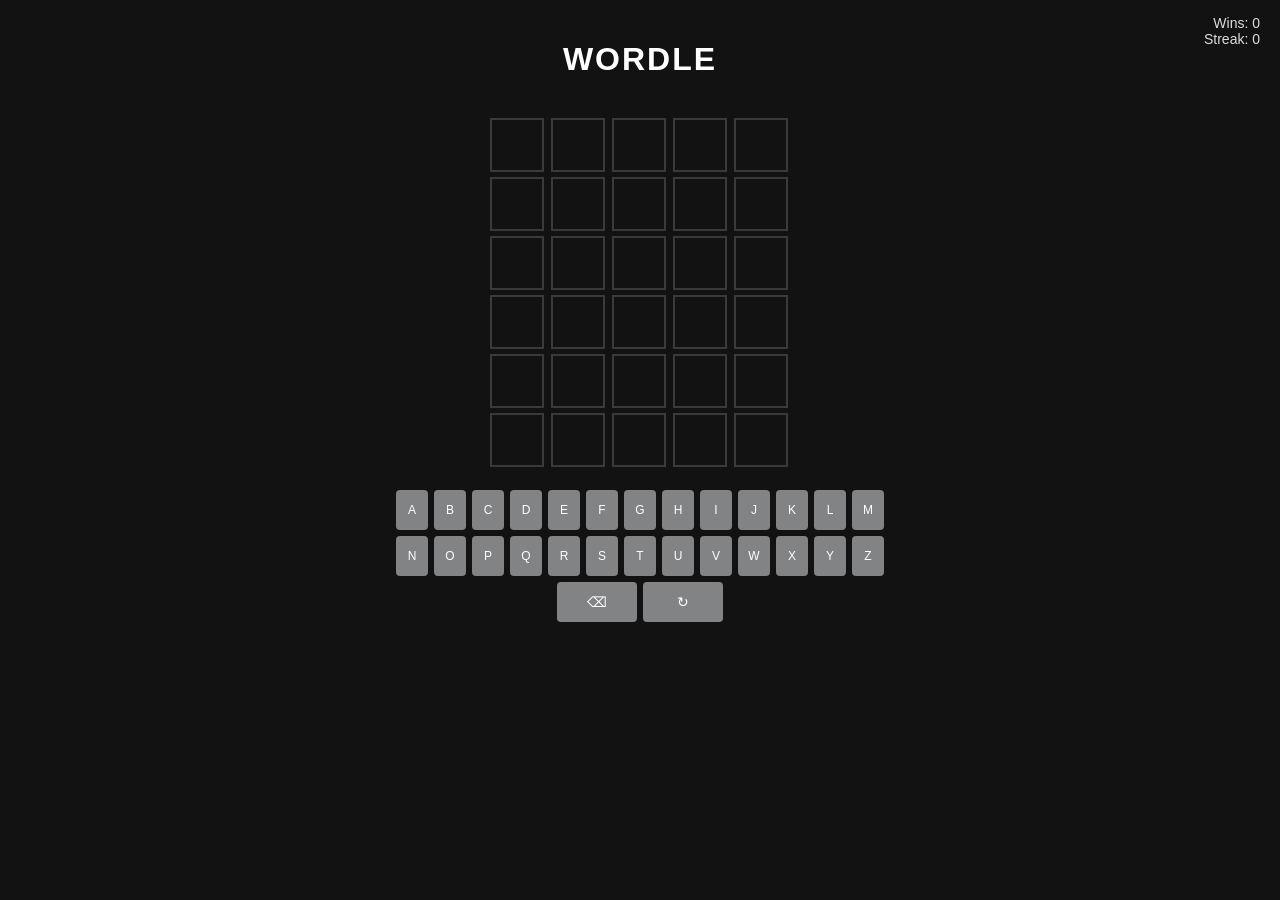
<file: ai.html>
<!DOCTYPE html>
<html lang="en">
<head>
<meta charset="UTF-8" />
<meta name="viewport" content="width=device-width, initial-scale=1.0"/>
<title>Wordle Copycat Pro</title>

<style>
    body {
        font-family: Arial, sans-serif;
        background: #121213;
        color: white;
        text-align: center;
        margin: 0;
        padding: 20px;
    }

    h1 { letter-spacing: 2px; }

    #stats {
        position: absolute;
        top: 15px;
        right: 20px;
        text-align: right;
        font-size: 14px;
        color: #ddd;
    }

    #board {
        display: grid;
        grid-template-rows: repeat(6, 1fr);
        gap: 5px;
        width: 300px;
        margin: 40px auto 20px;
    }

    .row {
        display: grid;
        grid-template-columns: repeat(5, 1fr);
        gap: 5px;
    }

    .tile {
        width: 50px;
        height: 50px;
        border: 2px solid #3a3a3c;
        display: flex;
        align-items: center;
        justify-content: center;
        font-size: 24px;
        font-weight: bold;
        text-transform: uppercase;
        background: #121213;
    }

    .correct { background: #538d4e; border-color: #538d4e; }
    .present { background: #b59f3b; border-color: #b59f3b; }
    .absent { background: #3a3a3c; border-color: #3a3a3c; }

    #popup {
        position: fixed;
        top: 20px;
        left: 50%;
        transform: translateX(-50%);
        background: white;
        color: black;
        padding: 10px;
        border-radius: 5px;
        display: none;
        font-weight: bold;
    }

    /* KEYBOARD */
    #keyboard {
        margin-top: 20px;
        display: flex;
        flex-wrap: wrap;
        justify-content: center;
        max-width: 500px;
        margin: auto;
    }

    .key {
        width: 32px;
        height: 40px;
        margin: 3px;
        display: flex;
        align-items: center;
        justify-content: center;
        background: #818384;
        color: white;
        border-radius: 4px;
        cursor: pointer;
        font-size: 12px;
        text-transform: uppercase;
        user-select: none;
    }

    .key.wide { width: 80px; font-size: 14px; }

    .key.correct { background: #538d4e !important; }
    .key.present { background: #b59f3b !important; }
    .key.absent { background: #3a3a3c !important; }
</style>
</head>

<body>

<h1>WORDLE</h1>

<div id="stats">
    Wins: <span id="wins">0</span><br>
    Streak: <span id="streak">0</span>
</div>

<div id="popup"></div>
<div id="board"></div>
<div id="keyboard"></div>

<script>
const WORDS = ["apple","brain","crane","slate","brick","flame","grape","stone","plant","light","sound","water"];
let answer = WORDS[Math.floor(Math.random() * WORDS.length)];

let wins = 0;
let streak = 0;

const board = document.getElementById("board");
const keyboard = document.getElementById("keyboard");
const popup = document.getElementById("popup");

const winsEl = document.getElementById("wins");
const streakEl = document.getElementById("streak");

let currentRow = 0;
let currentTile = 0;
let gameOver = false;

/* BOARD */
for (let i = 0; i < 6; i++) {
    const row = document.createElement("div");
    row.classList.add("row");

    for (let j = 0; j < 5; j++) {
        const tile = document.createElement("div");
        tile.classList.add("tile");
        row.appendChild(tile);
    }

    board.appendChild(row);
}

/* KEYBOARD */
const letters = "abcdefghijklmnopqrstuvwxyz".split("");

let keyMap = {}; // store references to keys

letters.forEach(k => {
    const key = document.createElement("div");
    key.classList.add("key");
    key.textContent = k;
    key.onclick = () => handleKey(k);

    keyMap[k] = key;

    keyboard.appendChild(key);
});

/* BACKSPACE */
const back = document.createElement("div");
back.classList.add("key", "wide");
back.textContent = "⌫";
back.onclick = removeLetter;
keyboard.appendChild(back);

/* RESTART */
const restart = document.createElement("div");
restart.classList.add("key", "wide");
restart.textContent = "↻";
restart.onclick = () => location.reload();
keyboard.appendChild(restart);

/* INPUT */
document.addEventListener("keydown", (e) => {
    if (e.key === "Enter") checkWord();
    else if (e.key === "Backspace") removeLetter();
    else handleKey(e.key);
});

function handleKey(key) {
    if (gameOver) return;
    if (!/^[a-zA-Z]$/.test(key)) return;

    const row = board.children[currentRow];
    if (currentTile < 5) {
        row.children[currentTile].textContent = key.toLowerCase();
        currentTile++;
    }
}

function removeLetter() {
    if (currentTile > 0) {
        currentTile--;
        board.children[currentRow].children[currentTile].textContent = "";
    }
}

function showPopup(msg) {
    popup.textContent = msg;
    popup.style.display = "block";
    setTimeout(() => popup.style.display = "none", 2000);
}

/* WORD CHECK */
async function isRealWord(word) {
    try {
        const res = await fetch(`https://api.dictionaryapi.dev/api/v2/entries/en/${word}`);
        return res.ok;
    } catch {
        return false;
    }
}

/* 🔥 FIXED KEYBOARD COLOR LOGIC */
function updateKey(letter, status) {
    const key = keyMap[letter];

    if (!key) return;

    // priority: correct > present > absent
    if (status === "correct") {
        key.classList.remove("present", "absent");
        key.classList.add("correct");
    }
    else if (status === "present") {
        if (!key.classList.contains("correct")) {
            key.classList.add("present");
        }
    }
    else if (status === "absent") {
        if (!key.classList.contains("correct") && !key.classList.contains("present")) {
            key.classList.add("absent");
        }
    }
}

async function checkWord() {
    if (currentTile < 5) {
        showPopup("Not enough letters!");
        return;
    }

    const row = board.children[currentRow];

    let guess = "";
    for (let i = 0; i < 5; i++) {
        guess += row.children[i].textContent;
    }

    guess = guess.toLowerCase();

    const valid = await isRealWord(guess);

    if (!valid) {
        showPopup("Not a real word. Try again!");
        row.classList.add("shake");
        setTimeout(() => row.classList.remove("shake"), 400);
        return;
    }

    let answerArr = answer.split("");
    let guessArr = guess.split("");
    let result = Array(5).fill("absent");

    for (let i = 0; i < 5; i++) {
        if (guessArr[i] === answerArr[i]) {
            result[i] = "correct";
            answerArr[i] = null;
            guessArr[i] = null;
        }
    }

    for (let i = 0; i < 5; i++) {
        if (guessArr[i] && answerArr.includes(guessArr[i])) {
            result[i] = "present";
            answerArr[answerArr.indexOf(guessArr[i])] = null;
        }
    }

    for (let i = 0; i < 5; i++) {
        const tile = row.children[i];
        tile.classList.add(result[i]);

        updateKey(tile.textContent, result[i]);
    }

    if (guess === answer) {
        wins++;
        streak++;
        winsEl.textContent = wins;
        streakEl.textContent = streak;
        showPopup("You Win!");
        gameOver = true;
        return;
    }

    currentRow++;
    currentTile = 0;

    if (currentRow === 6) {
        streak = 0;
        streakEl.textContent = streak;
        showPopup("Game Over! Word was: " + answer);
        gameOver = true;
    }
}
</script>

</body>
</html>
</file>
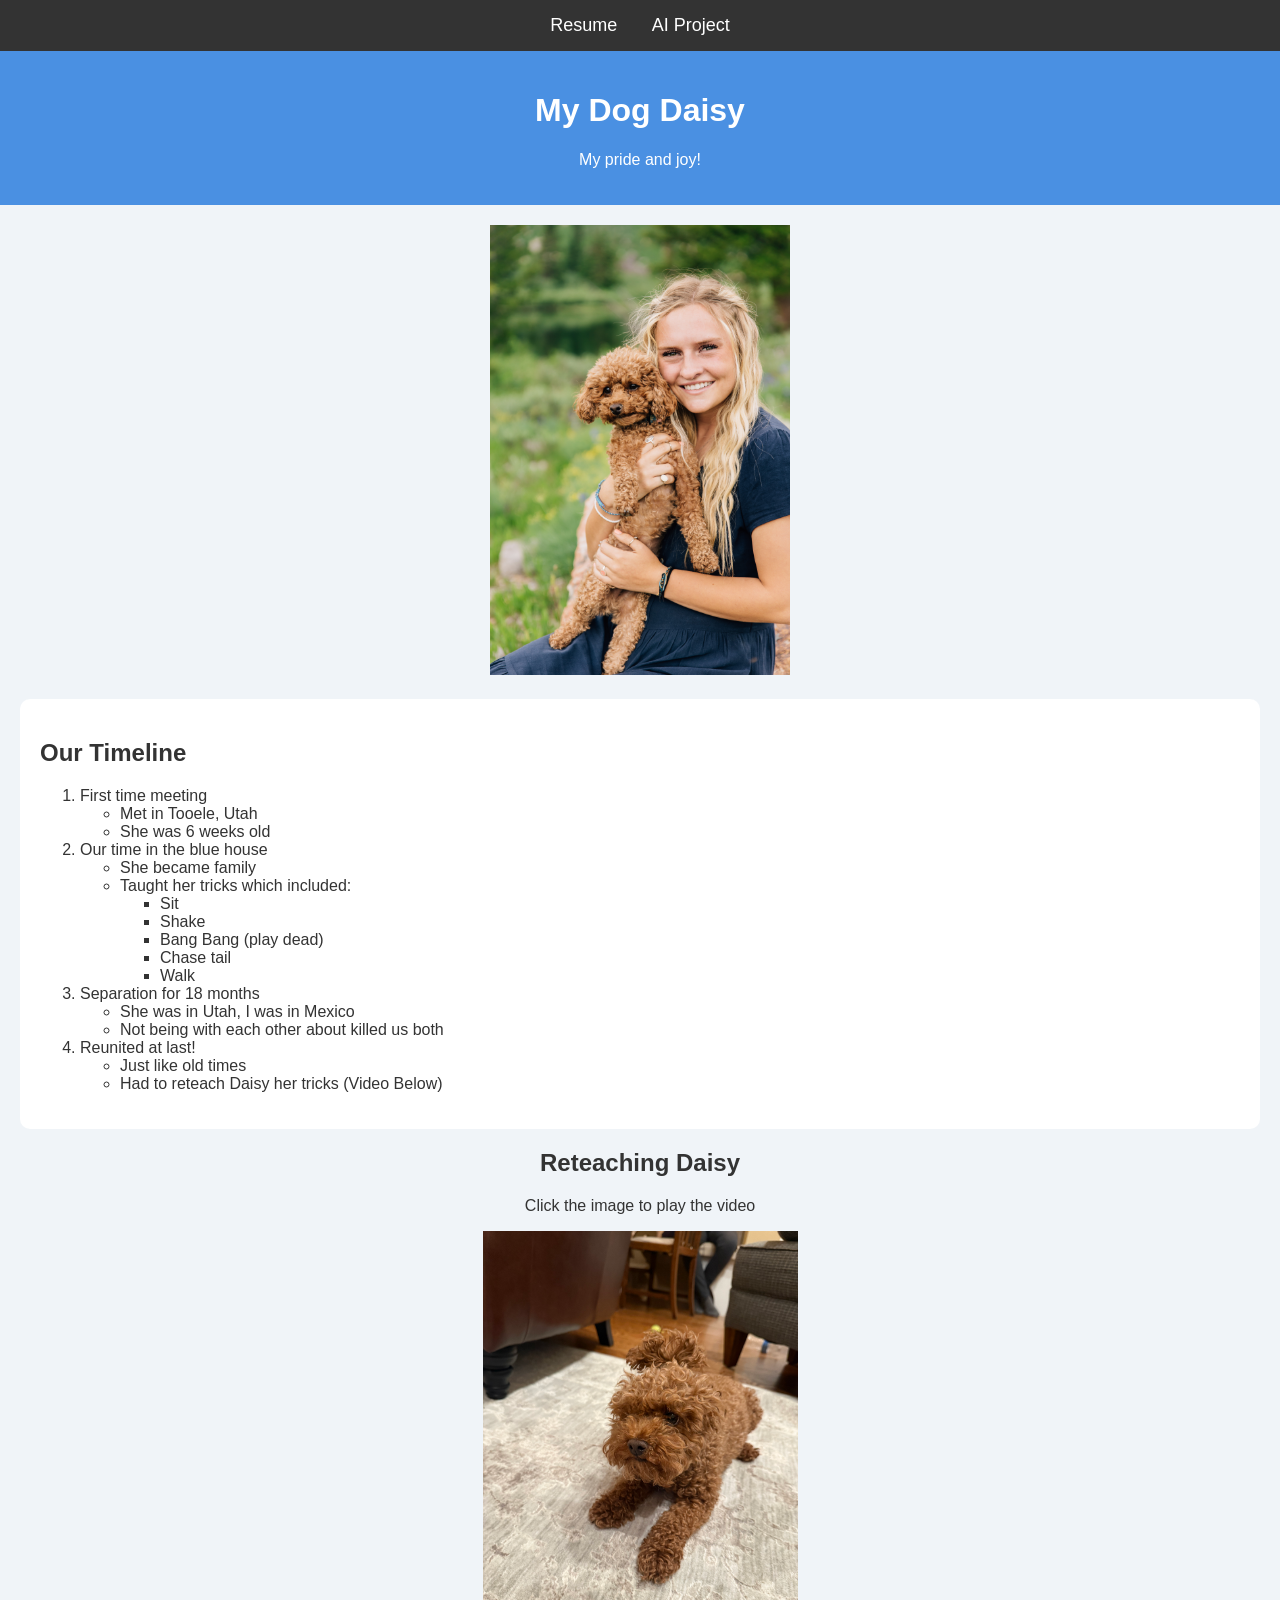
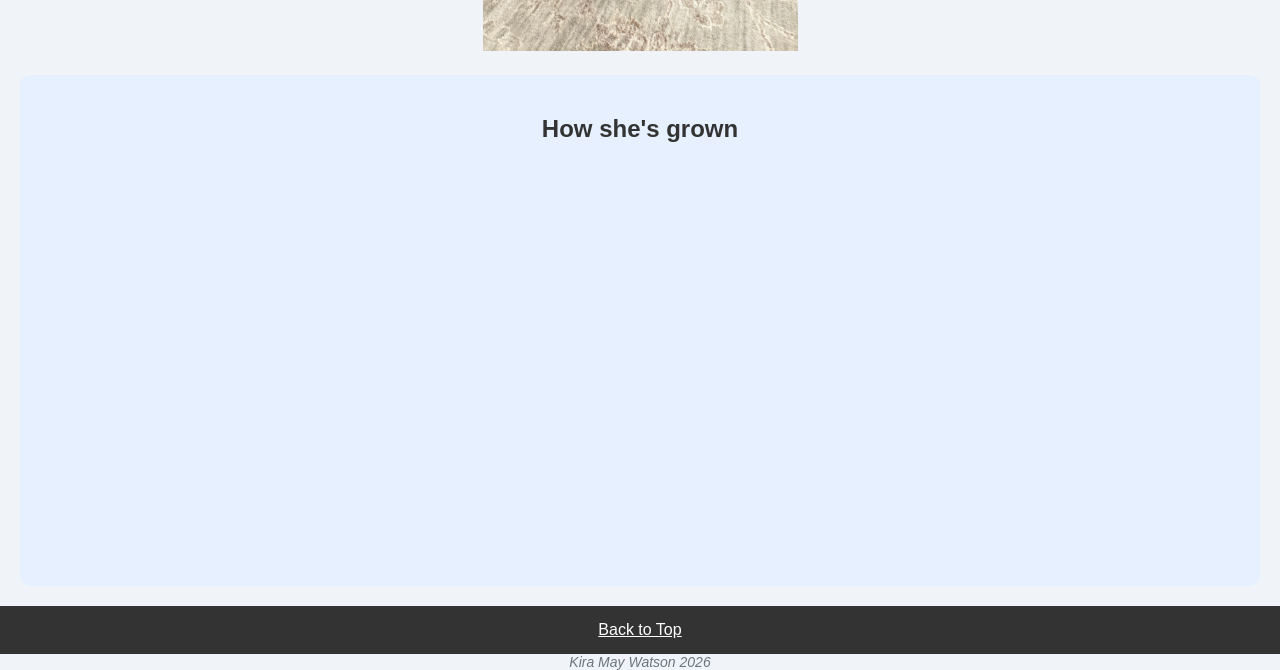
<file: fromscratch.html>
<!DOCTYPE html>
<html lang="en">
<head>
    <meta charset="UTF-8">
    <meta name="viewport" content="width=device-width, initial-scale=1.0">
    <title>Daisy</title>
    <link href="css/mystyles.css" rel="stylesheet">
</head>

<body id="top">

    <!-- Navigation-->
    <nav class="navbar">
        <a href="index.html">Resume</a>
        <a href="ai.html">AI Project</a>
    </nav>

    <!-- Header Section -->
    <div class="header">
        <h1>My Dog Daisy</h1>
        <p>My pride and joy!</p>
    </div>

   <!-- Picture -->
    <div class="image-section">
        <img src="assets/img/daisyimage.JPG" alt="Daisy and Me" width="300">
    </div>

    <!-- Timeline Section -->
    <div class="timeline">
        <h2>Our Timeline</h2>
        <ol>
            <li>First time meeting</li>
            <ul>
                <li>Met in Tooele, Utah</li>
                <li>She was 6 weeks old</li>
            </ul>

            <li>Our time in the blue house</li>
                <ul>
                    <li>She became family</li>
                    <li>Taught her tricks which included:</li>
                    <ul>
                        <li>Sit</li>
                        <li>Shake</li>
                        <li>Bang Bang (play dead)</li>
                        <li>Chase tail</li>
                        <li>Walk</li>
                    </ul>
                </ul>

            <li>Separation for 18 months</li>
            <ul>
                <li>She was in Utah, I was in Mexico</li>
                <li>Not being with each other about killed us both</li>
            </ul>

            <li>Reunited at last!</li>
            <ul>
                <li>Just like old times</li>
                <li>Had to reteach Daisy her tricks (Video Below)</li>
            </ul>
        </ol>
    </div>

    <!-- Video -->
    <div class="video">
        <h2>Reteaching Daisy</h2>
        <p>Click the image to play the video</p>

        <div onclick="this.innerHTML = '<iframe width=315 height=560 src=https://www.youtube.com/embed/OKgdAUCIiII?autoplay=1 frameborder=0 allowfullscreen></iframe>'" style="cursor:pointer;">
            <img src="assets/img/DaisyImageCover.jpeg" width="315" alt="Reteaching Daisy">
        </div>
    </div>

    <!-- Tableau -->
    <div class="tableau">
        <h2>How she's grown</h2>
        <iframe 
            src="https://public.tableau.com/views/DaisyWeightTableau/DaisysWeight?:embed=true&:showVizHome=no"
            width="50%" 
            height="400"
            frameborder="0">
        </iframe>
    </div>


    <!-- anchor to go to the top-->
    <div class="footer" id="bottom">
        <a href="#top">Back to Top</a>
    </div>

   <div style="
  font-size: 0.875rem;
  text-align: center;
  color: #6c757d;
  font-style: italic;
">
  Kira May Watson 2026
</div>

</body>
</html>
</file>
<file: css/mystyles.css>
/* A custom background color or background image */
/* You also need to link to (and apply) a stylesheet that you have created from scratch. This stylesheet should include: */
/* At least four style definitions (it is possible you will have many more than four styles) */
/* Styles that specify font color */
/* Styles that specify font family */
/* At least three divs for positioning and styling blocks of content in the HTML page */

/* Background and the font */
body {
    background-color: #f0f4f8; 
    font-family: Arial, Helvetica, sans-serif; 
    color: #333; 
    margin: 0;
}

/* Navigation */
.navbar {
    background-color: #333;
    padding: 15px;
    text-align: center;
}

/* Navbar links */
.navbar a {
    color: white;
    text-decoration: none;
    margin: 0 15px;
    font-size: 18px;
    font-family: Arial, sans-serif;
}

/* Hover effect */
.navbar a:hover {
    color: #4a90e2;
}

/* Header */
.header {
    background-color: #4a90e2;
    color: white;
    text-align: center;
    padding: 20px;
}

/* Image  */
.image-section {
    text-align: center;
    margin: 20px;
}

/* Timeline */
.timeline {
    background-color: white;
    margin: 20px;
    padding: 20px;
    border-radius: 10px;
}

/* Video */
.video {
    text-align: center;
    margin: 20px;
}

/* Tableau */
.tableau {
    background-color: #e6f0ff;
    margin: 20px;
    padding: 20px;
    text-align: center;
    border-radius: 10px;
}

/* Footer */
.footer {
    background-color: #333;
    color: white;
    text-align: center;
    padding: 15px;
}

.footer a {
    color: white;
}

.footer a:visited {
    color: white;
}
</file>
